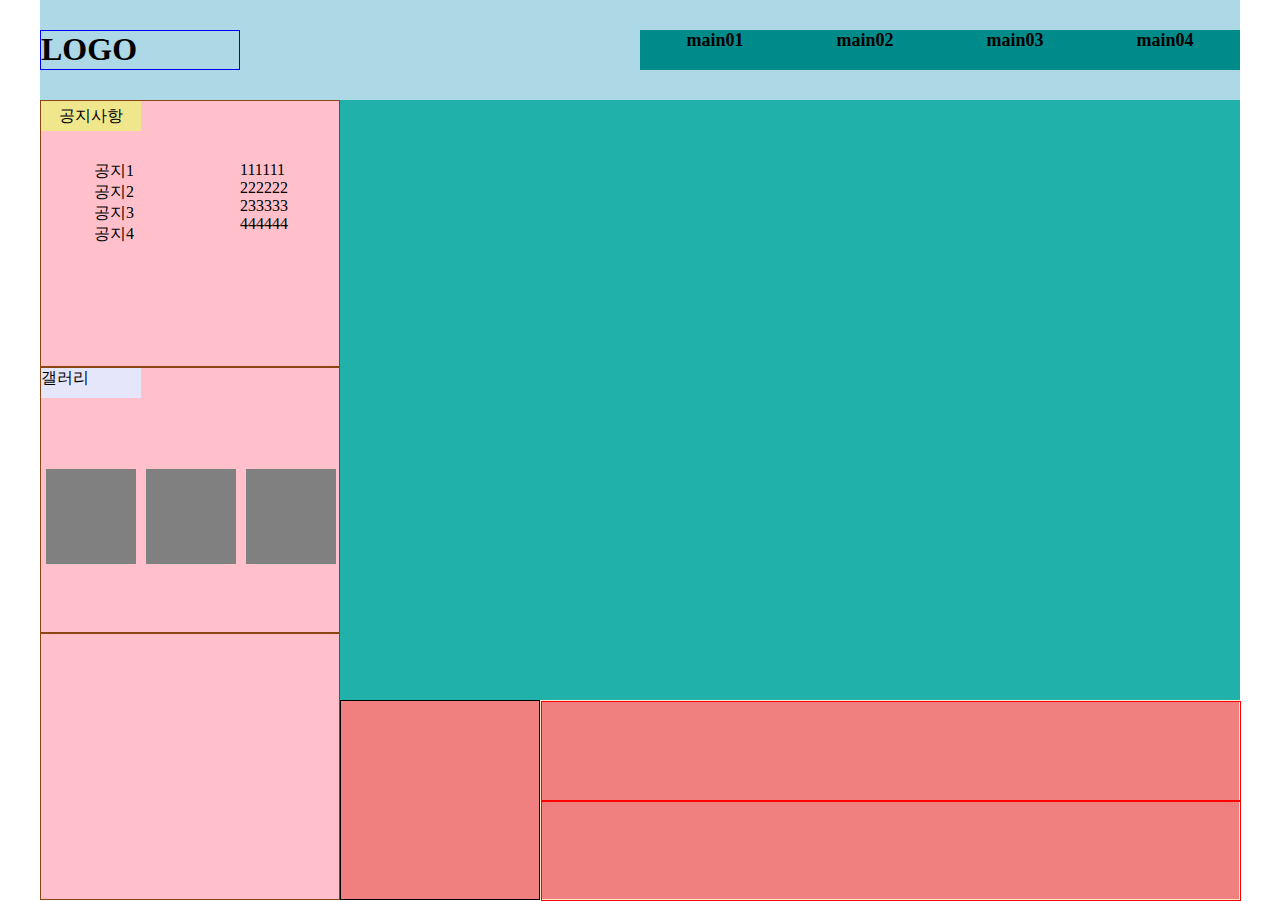
<file: 20211127-김녕경/index.html>
<!DOCTYPE html>
<html lang="en">
<head>
  <meta charset="UTF-8">
  <meta http-equiv="X-UA-Compatible" content="IE=edge">
  <meta name="viewport" content="width=device-width, initial-scale=1.0">
  <title>Practice</title>
  <link rel="stylesheet" href="css/style.css">
</head>
<body>
<!-- popup modal ______________________________________ -->
<div id="modal">
  <h3>title</h3>
  <p>Lorem ipsum dolor sit amet consectetur adipisicing elit. Cum impedit obcaecati fugit. Neque possimus doloremque quas harum veniam ullam esse nesciunt iusto, cupiditate ducimus! Reprehenderit beatae iure dolorem ad quis?</p>
  <button id="close-btn">close</button>
</div>

  <!-- main ++++++++++++++++++++++++++++++++++++++++++++++ -->
  <div id="container">
    <header>
      <h1>LOGO</h1>
      <nav>
        <ul id="gnb-wrap">
        <li id="gnb"><a href="#">main01
                    <ul id="sub">
                      <li id="sub-menu"><a href="#">sub1</a></li>
                      <li id="sub-menu"><a href="#">sub2</a></li>
                      <li id="sub-menu"><a href="#">sub3</a></li>
                      <li id="sub-menu"><a href="#">sub4</a></li>
                    </ul>
          </a>
        </li>

        <li id="gnb"><a href="#">main02
          <ul id="sub">
            <li id="sub-menu"><a href="#">sub1</a></li>
            <li id="sub-menu"><a href="#">sub2</a></li>
            <li id="sub-menu"><a href="#">sub3</a></li>
            <li id="sub-menu"><a href="#">sub4</a></li>
          </ul>
</a>
</li>        

<li id="gnb"><a href="#">main03
  <ul id="sub">
    <li id="sub-menu"><a href="#">sub1</a></li>
    <li id="sub-menu"><a href="#">sub2</a></li>
    <li id="sub-menu"><a href="#">sub3</a></li>
    <li id="sub-menu"><a href="#">sub4</a></li>
  </ul>
</a>
</li>        

<li id="gnb"><a href="#">main04
  <ul id="sub">
    <li id="sub-menu"><a href="#">sub1</a></li>
    <li id="sub-menu"><a href="#">sub2</a></li>
    <li id="sub-menu"><a href="#">sub3</a></li>
    <li id="sub-menu"><a href="#">sub4</a></li>
  </ul>
</a>
</li>
</ul>
      </nav>
    </header>
<!-- +++++++++++++++++++++++++++++++++++++++++++++++++++++++++++++ -->
  <div id="main">
    <!-- left section -->
    <section id="left">

      <!-- notice -->
      <div id="notice">
        <article id="n-btn"><a href="#">공지사항</a></article>
        <article id="n-con">
          <ul>
            <a href="#">
              <li><a href="#" id="modal-btn">공지1</a></li>
              <li><a href="#">공지2</a></li>
              <li><a href="#">공지3</a></li>
              <li><a href="#">공지4</a></li>
            </a>
          </ul>
          <ul>
            <a href="#">
              <li><a href="#">111111</a></li>
              <li><a href="#">222222</a></li>
              <li><a href="#">233333</a></li>
              <li><a href="#">444444</a></li>
            </a>
          </ul>
        </article>
      </div>

      <!-- gallery -->
      <div id="gallery">
        <article id="g-btn"><a href="#">갤러리</a></article>
        <article id="g-con">
          <div id="pic"></div>
          <div id="pic"></div>
          <div id="pic"></div>
        </article>
      </div>

      <!-- banner -->
      <div></div>

    </section>



    <!-- right section -->
    <section id="right">
    <div id="slide"></div>

    <!-- footer -->
    <footer>
      <div></div>
      <div>
        <article></article>
        <article></article>
      </div>
    </footer>
    </section>
  </div>
  
  </div>

  <script src="js/script.js"></script>
</body>
</html>
</file>
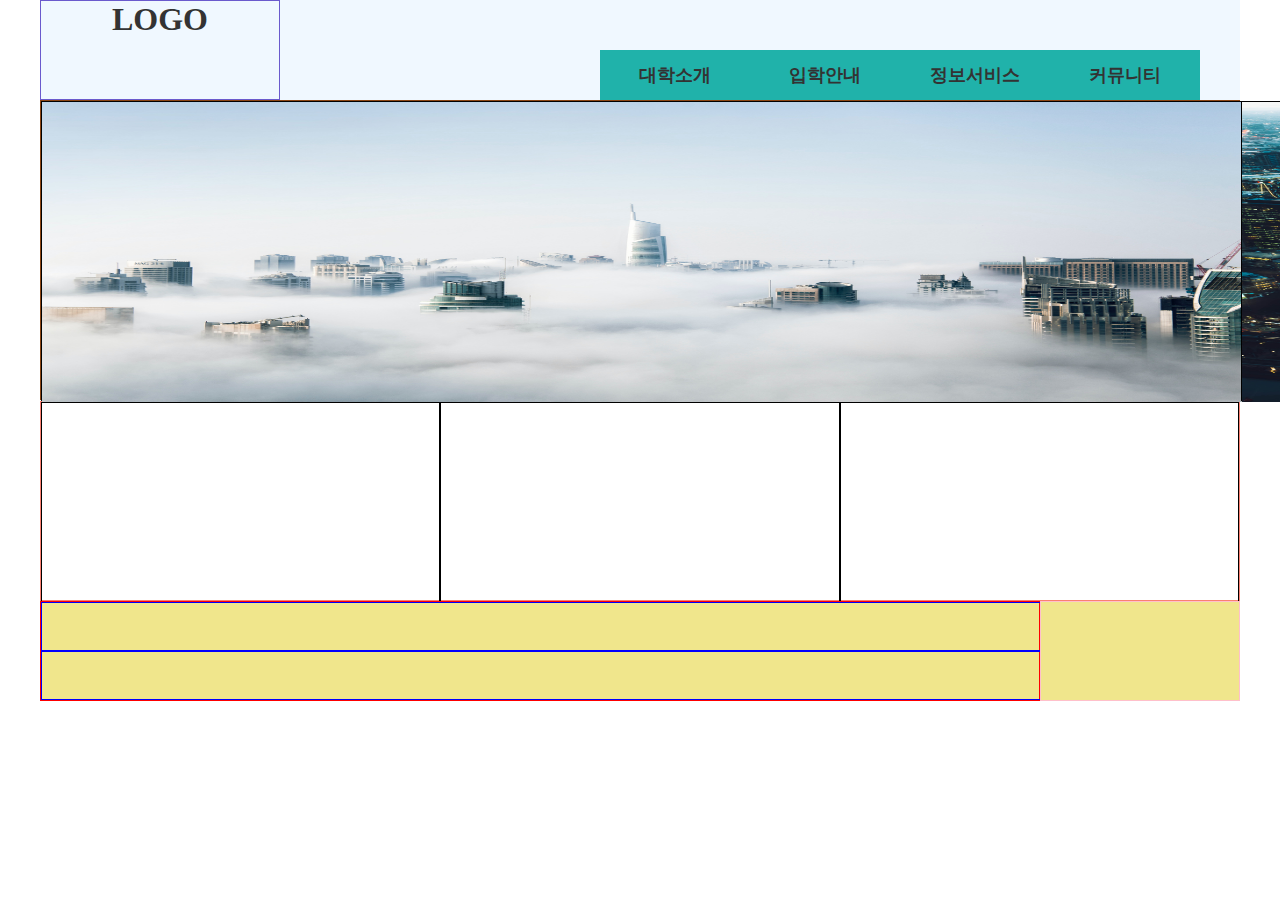
<file: B4/index.html>
<!DOCTYPE html>
<html lang="en">
<head>
  <meta charset="UTF-8">
  <meta http-equiv="X-UA-Compatible" content="IE=edge">
  <meta name="viewport" content="width=device-width, initial-scale=1.0">
  <title>산업대학교</title>
  <link rel="stylesheet" href="css/style.css">
  <script src="js/jquery-3.6.0.min.js"></script>
  <script src="js/script.js"></script>
</head>
<body>
  <div id="modal">
    <h2>title</h2>
    <p>공지사항 입니다.</p>
    <button>X 닫기</button>
  </div>

  <!-- header +++++++++++++++++ -->
  <header>
    <div id="header-con">
      <div class="nav-con"></div>
      <h1>LOGO</h1>
      <nav>
        <ul id="gnb">
          <li class="main-menu"><a href="#">대학소개</a>
              <ul class="sub">
                <li class="sub-menu"><a href="#">총장인사말</a></li>
                <li class="sub-menu"><a href="#">학교소개</a></li>
                <li class="sub-menu"><a href="#">홍보관</a></li>
                <li class="sub-menu"><a href="#">캠퍼스안내</a></li>
              </ul>
          </li>

          <li class="main-menu"><a href="#">입학안내</a>
            <ul class="sub">
              <li class="sub-menu"><a href="#">수시모집</a></li>
              <li class="sub-menu"><a href="#">정시모집</a></li>
              <li class="sub-menu"><a href="#">편입학</a></li>
              <li class="sub-menu"><a href="#">재외국민</a></li>
            </ul>
        </li>

        <li class="main-menu"><a href="#">정보서비스</a>
          <ul class="sub">
            <li class="sub-menu"><a href="#">대학정보알림</a></li>
            <li class="sub-menu"><a href="#">정보공개</a></li>
            <li class="sub-menu"><a href="#">정보서비스안내</a></li>
            <li class="sub-menu"><a href="#"></a></li>
          </ul>
      </li>

      <li class="main-menu"><a href="#">커뮤니티</a>
        <ul class="sub">
          <li class="sub-menu"><a href="#">공지사항</a></li>
          <li class="sub-menu"><a href="#">참여게시판</a></li>
          <li class="sub-menu"><a href="#">자료실</a></li>
          <li class="sub-menu"><a href="#"></a></li>
        </ul>
    </li>

        </ul>
      </nav>
    </div>
  </header>

  <!-- main +++++++++++++++++++ -->
  <div id="main-con">
    <section>
      <div id="slide-con">
        <div id="slide-pic"><a href="#"><img src="img/pexels-aleksandar-pasaric-325185.jpg" alt="dd"></a></div>
        <div id="slide-pic"><a href="#"><img src="img/pexels-maxime-francis-2246476.jpg" alt="ff"></a></div>
        <div id="slide-pic"><a href="#"><img src="img/pexels-roberto-nickson-2559941.jpg" alt="gg"></a></div>
      </div>
    </section>
    <section>
      <div></div>
      <div></div>
      <div></div>
    </section>
  </div>
  
  <!-- footer +++++++++++++++ -->
  <footer>
    <div id="footer-con">
      <div>
        <div id="upper"></div>
        <div id="bottom"></div>
      </div>
      <div></div>
    </div>
  </footer>
</body>
</html>
</file>
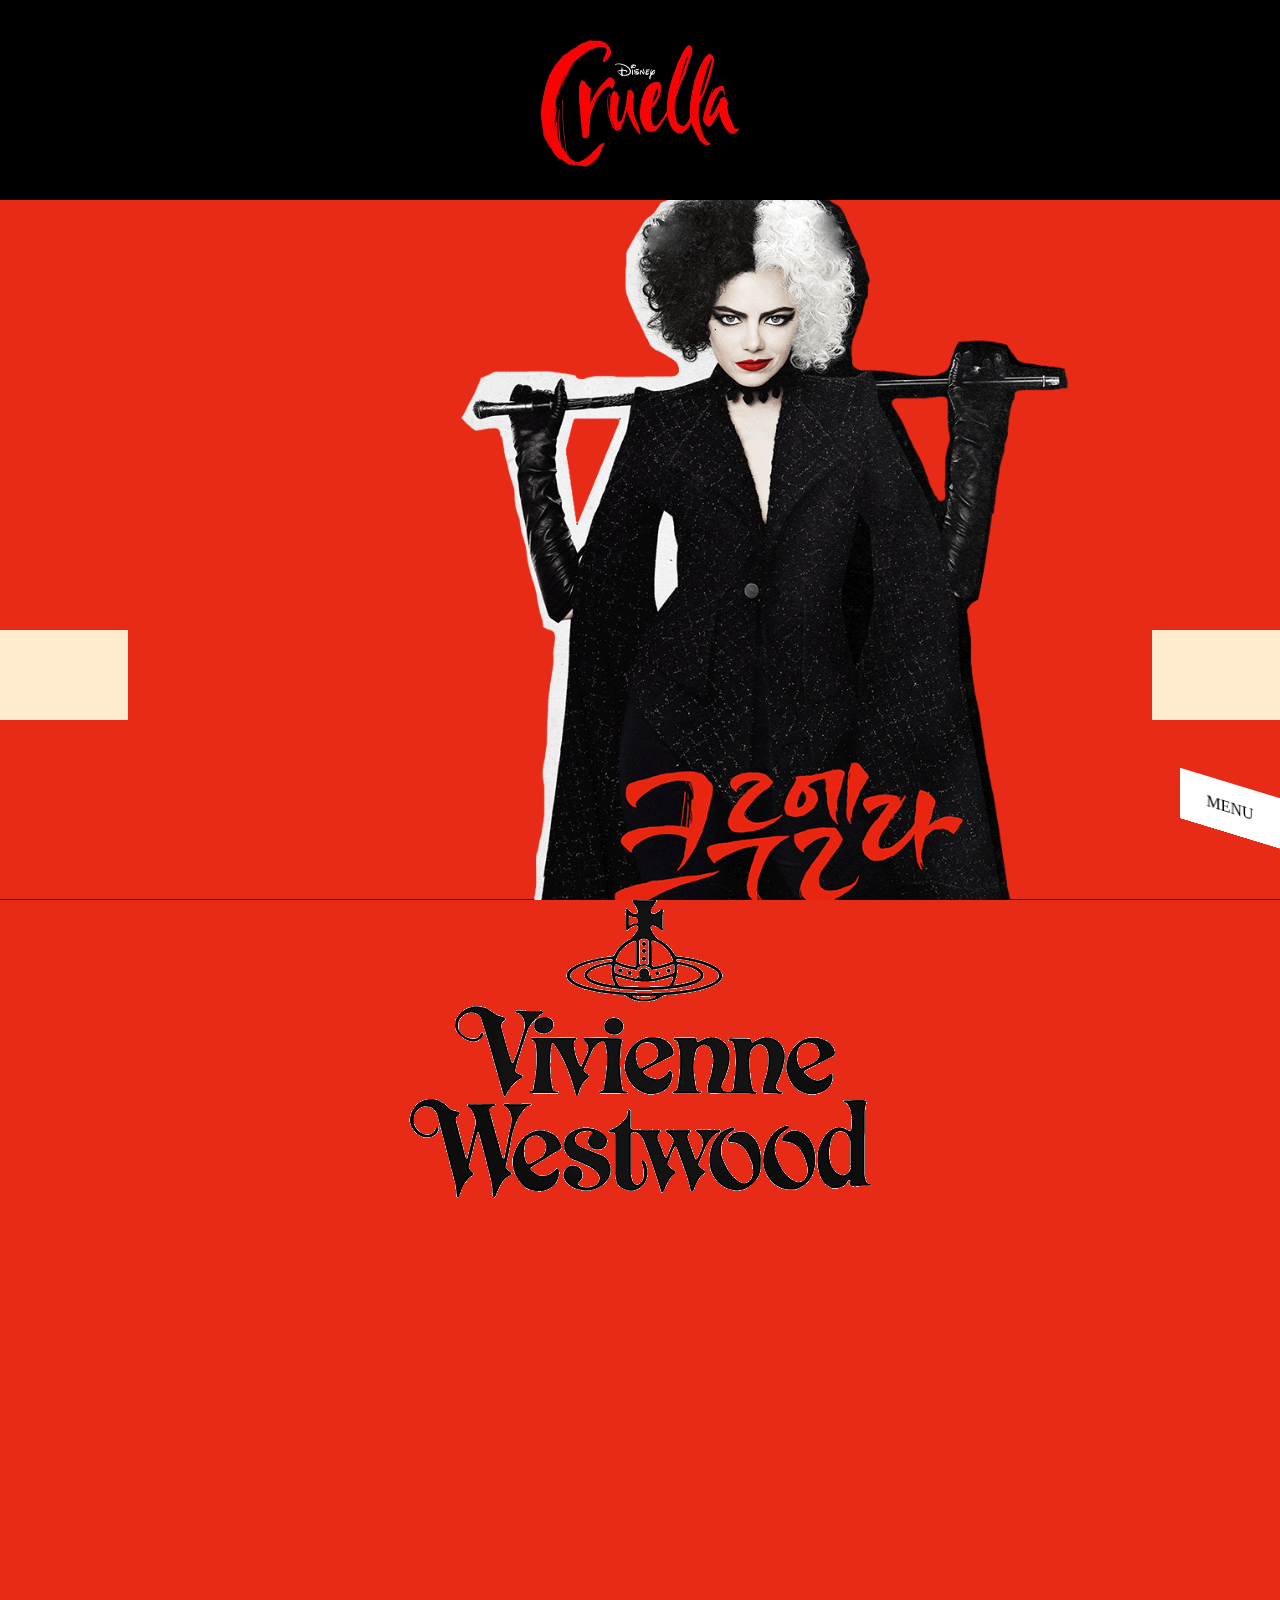
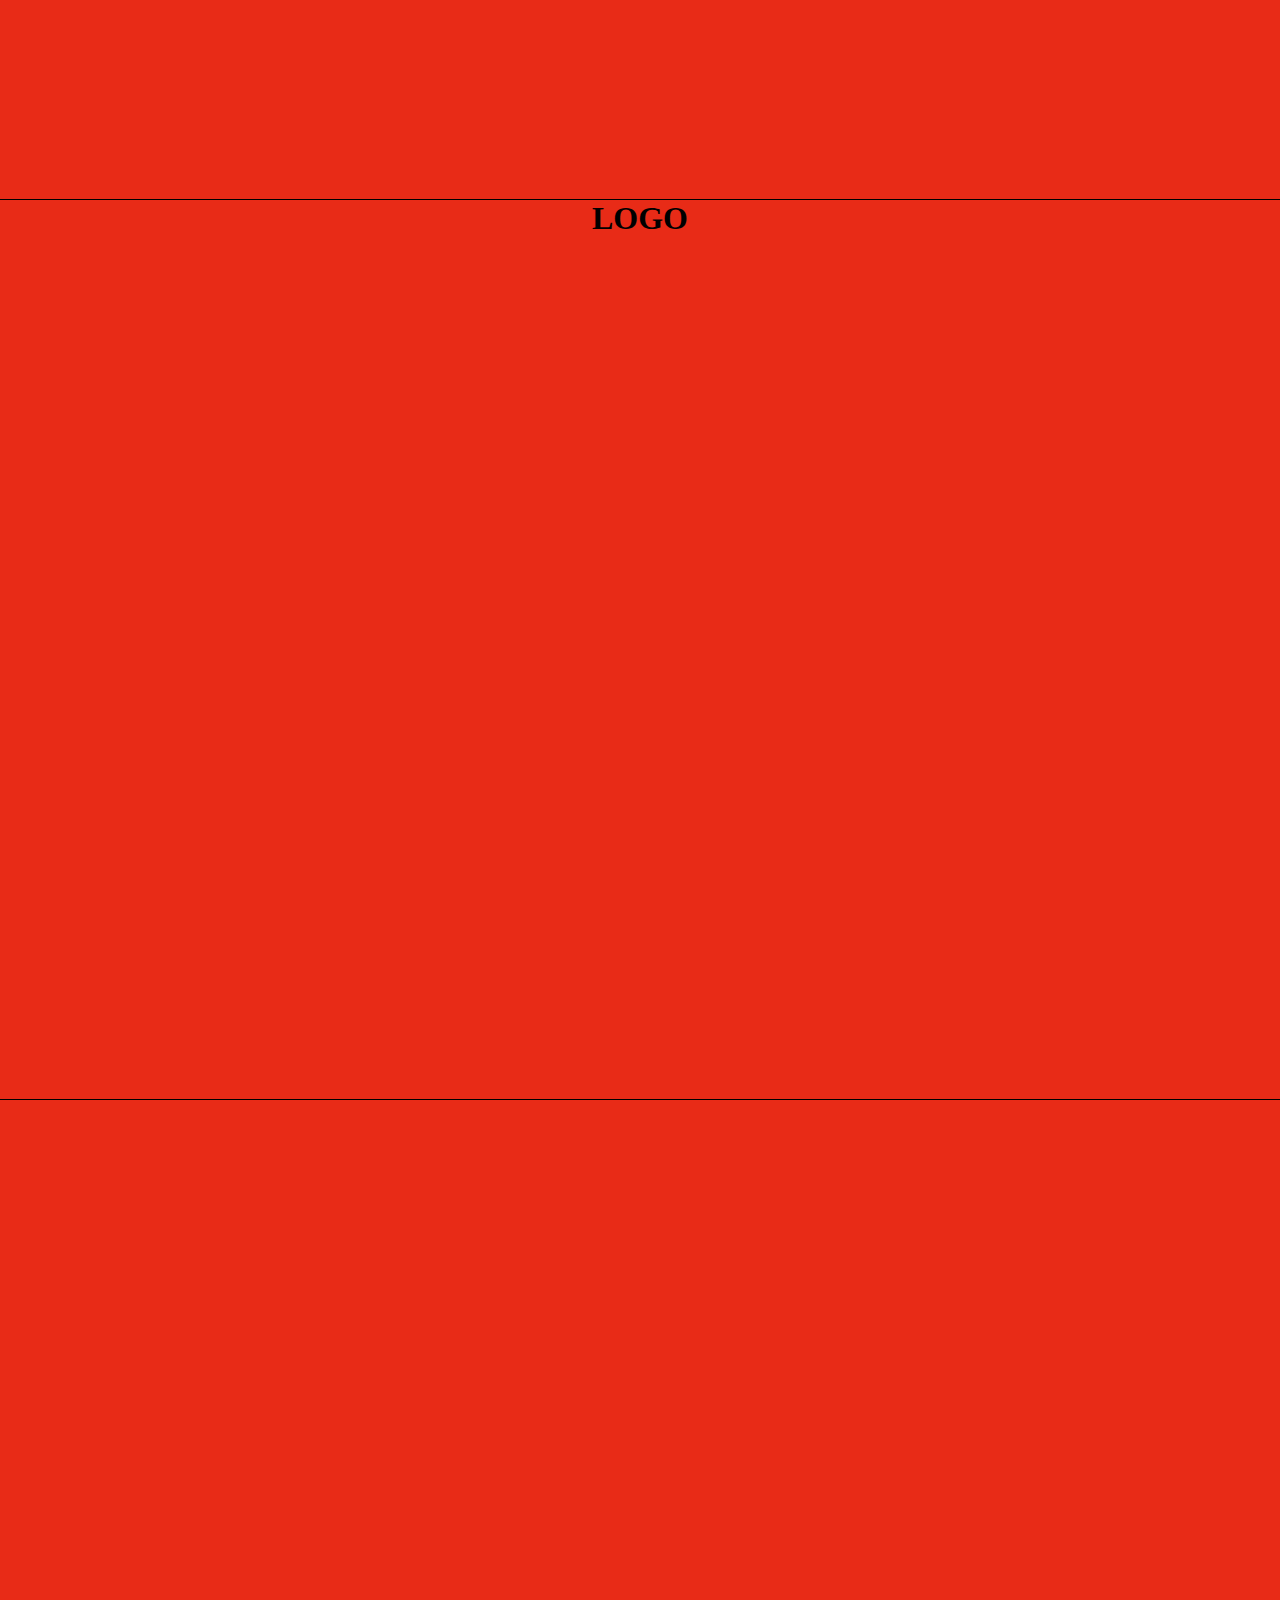
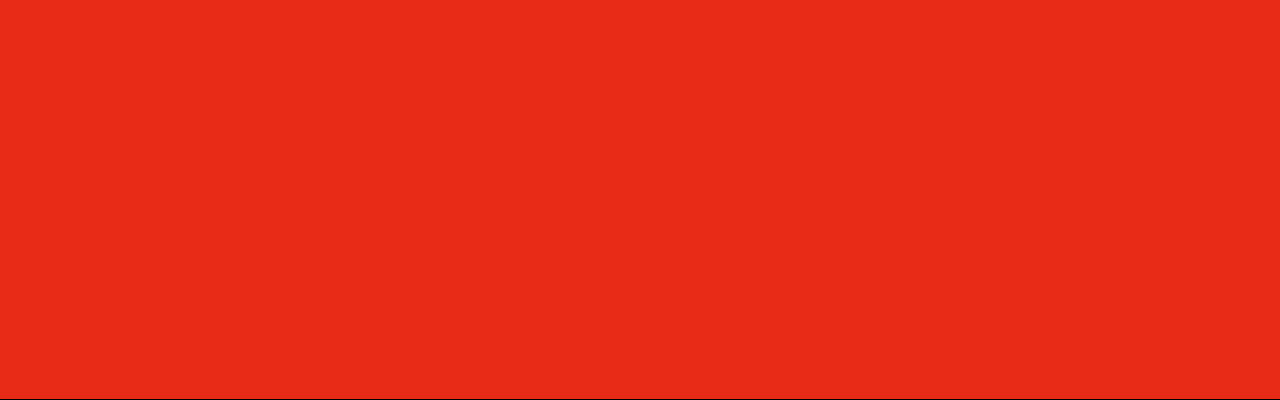
<file: 마크업/index.html>
<!DOCTYPE html>
<html lang="en">
<head>
  <meta charset="UTF-8">
  <meta http-equiv="X-UA-Compatible" content="IE=edge">
  <meta name="viewport" content="width=device-width, initial-scale=1.0">
  <link rel="shortcut icon" href="#">
  <title>Cruella2</title>
  <link rel="preconnect" href="https://fonts.googleapis.com">
  <link rel="preconnect" href="https://fonts.gstatic.com" crossorigin>
  <link rel="stylesheet" href="css/layout2.css">


</head>


<body>

<!-- menu -->
<nav>
  <ul id="main">
    <li class="main-menu">Story</li>
    <li class="main-menu">Origin</li>
    <li class="main-menu">Charactors</li>
    <li class="main-menu">Director</li>
    <li class="main-menu">Fashion</li>
    <li class="main-menu">Walt Diseny Official</li>
    <li class="main-menu" id="close">X CLOSE</li>
  </ul>
</nav>

<div id="sub-box">

<ul class="sub">
  <li class="sub-menu"></li>
  <li class="sub-menu"></li>
  <li class="sub-menu"></li>
</ul>

<ul class="sub">
  <li class="sub-menu">101 Dalmatians</li>
  <li class="sub-menu"></a></li>
  <li class="sub-menu"></a></li>
</ul>

<ul class="sub">
  <li class="sub-menu"></li>
  <li class="sub-menu"></li>
  <li class="sub-menu"></li>
</ul>

<ul class="sub">
  <li class="sub-menu"></li>
  <li class="sub-menu"></li>
  <li class="sub-menu"></li>
</ul>

<ul class="sub">
  <li class="sub-menu">Designers</li>
  <li class="sub-menu">styles</li>
  <li class="sub-menu">Brands</li>
</ul>

<ul class="sub">
  <li class="sub-menu"></li>
  <li class="sub-menu"></li>
  <li class="sub-menu"></li>
</ul>

</div>

<div id="menu-btn">MENU</div>


<!-- main -->
  <div id="container">

    <!-- main1 -->

    <header>
      <div id="logo-box"><img src="img/logo.png" alt="logo"></div>
    </header>

    <section id="main1">
      <div id="button1"></div>
      <div id="cruella"><img src="img/main4.png" alt="cruella"></div
        >
      <div id="button2"></div>
    </section>

    <!-- main2 -->
    <section id="main2">
      <h2><img src="img/vivienne westwood.png" alt="vivienne westwood logo"></h2>
      <div></div>
      <div></div>
      <div></div>
      <div></div>
    </section>

    <!-- main3 -->
    <section id="main3">
      <h1>LOGO</h1>
      <div></div>
      <div></div>
      <div></div>
      <div></div>
    </section>

    <!-- main4 -->
    <section id="main4">
      <iframe width="560" height="315" src="https://www.youtube.com/embed/yfSMTFzw-Kw" title="YouTube video player" 
      frameborder="0" allow="accelerometer; autoplay; clipboard-write; encrypted-media; gyroscope; picture-in-picture" 
      allowfullscreen style="width: 90%; height: 80%;"></iframe>
    </section>


  </div>

  <script src="js/script.js"></script>
</body>
</html>
</file>
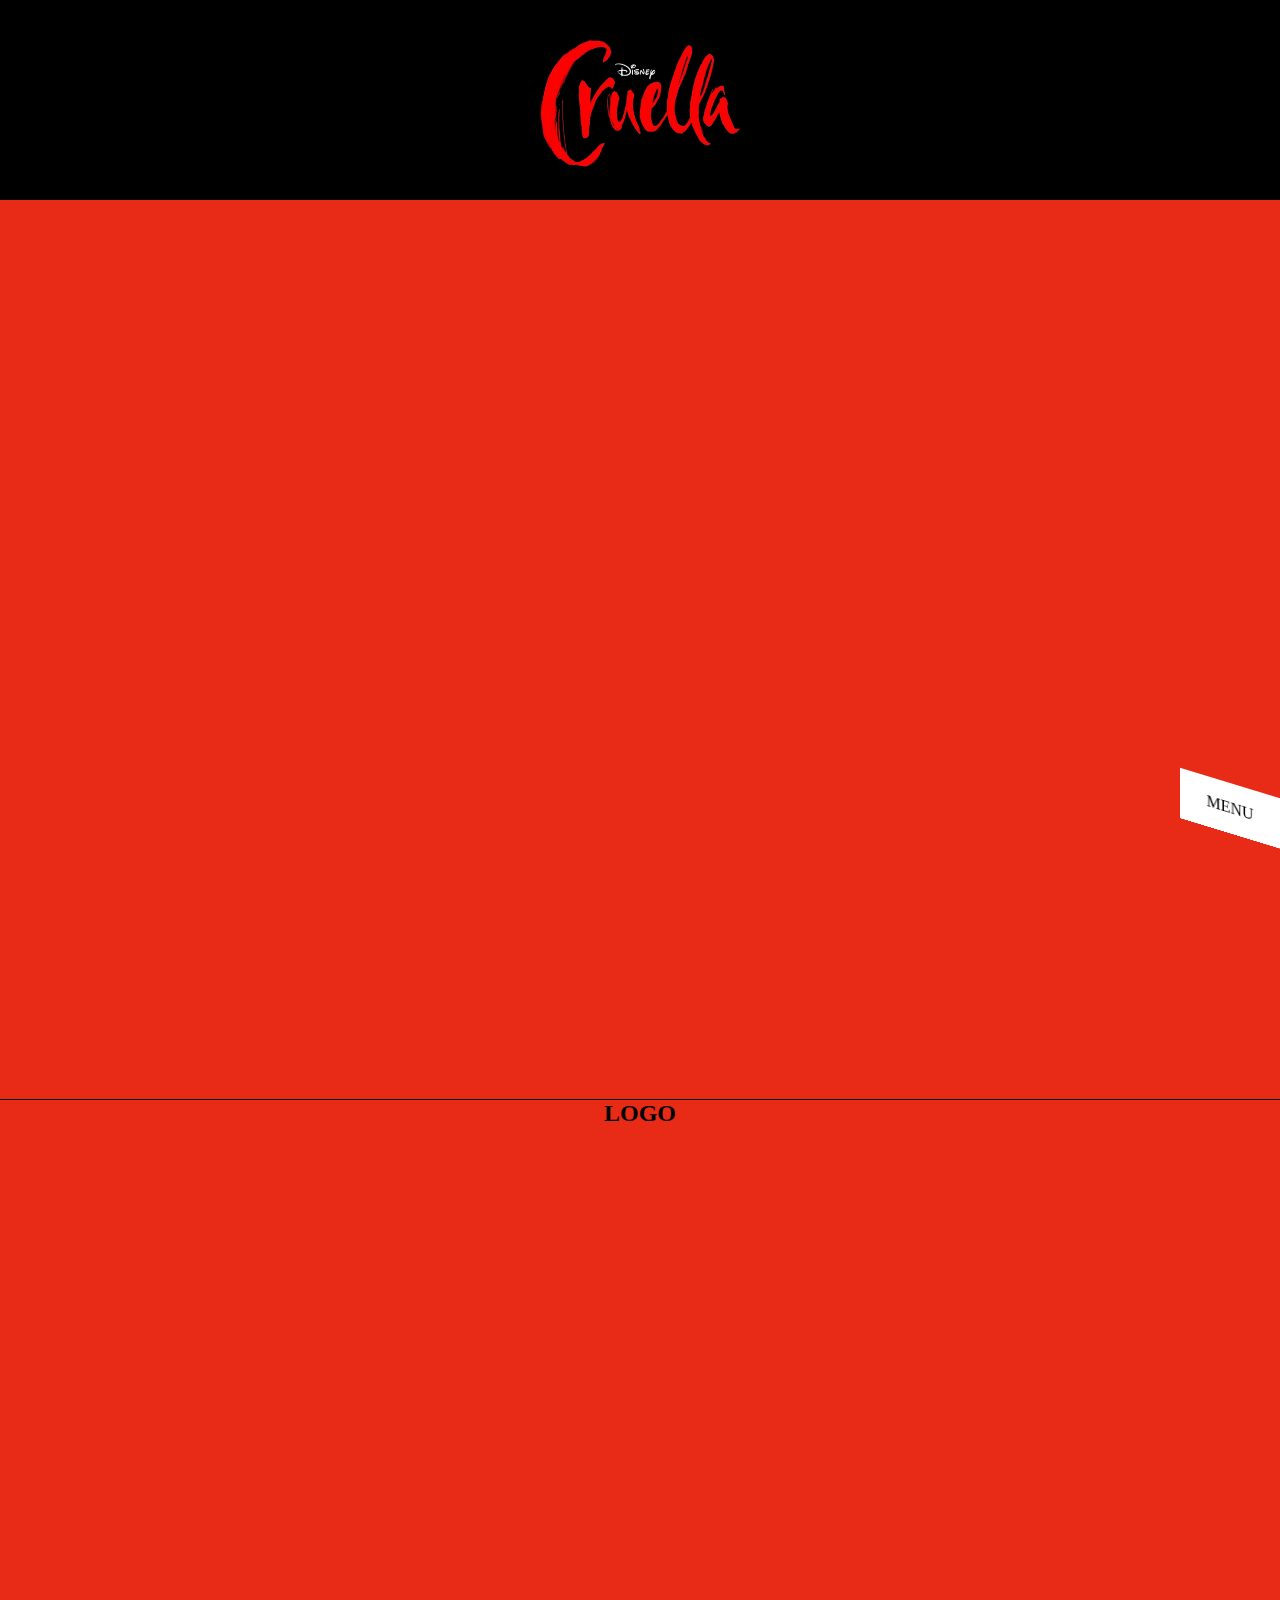
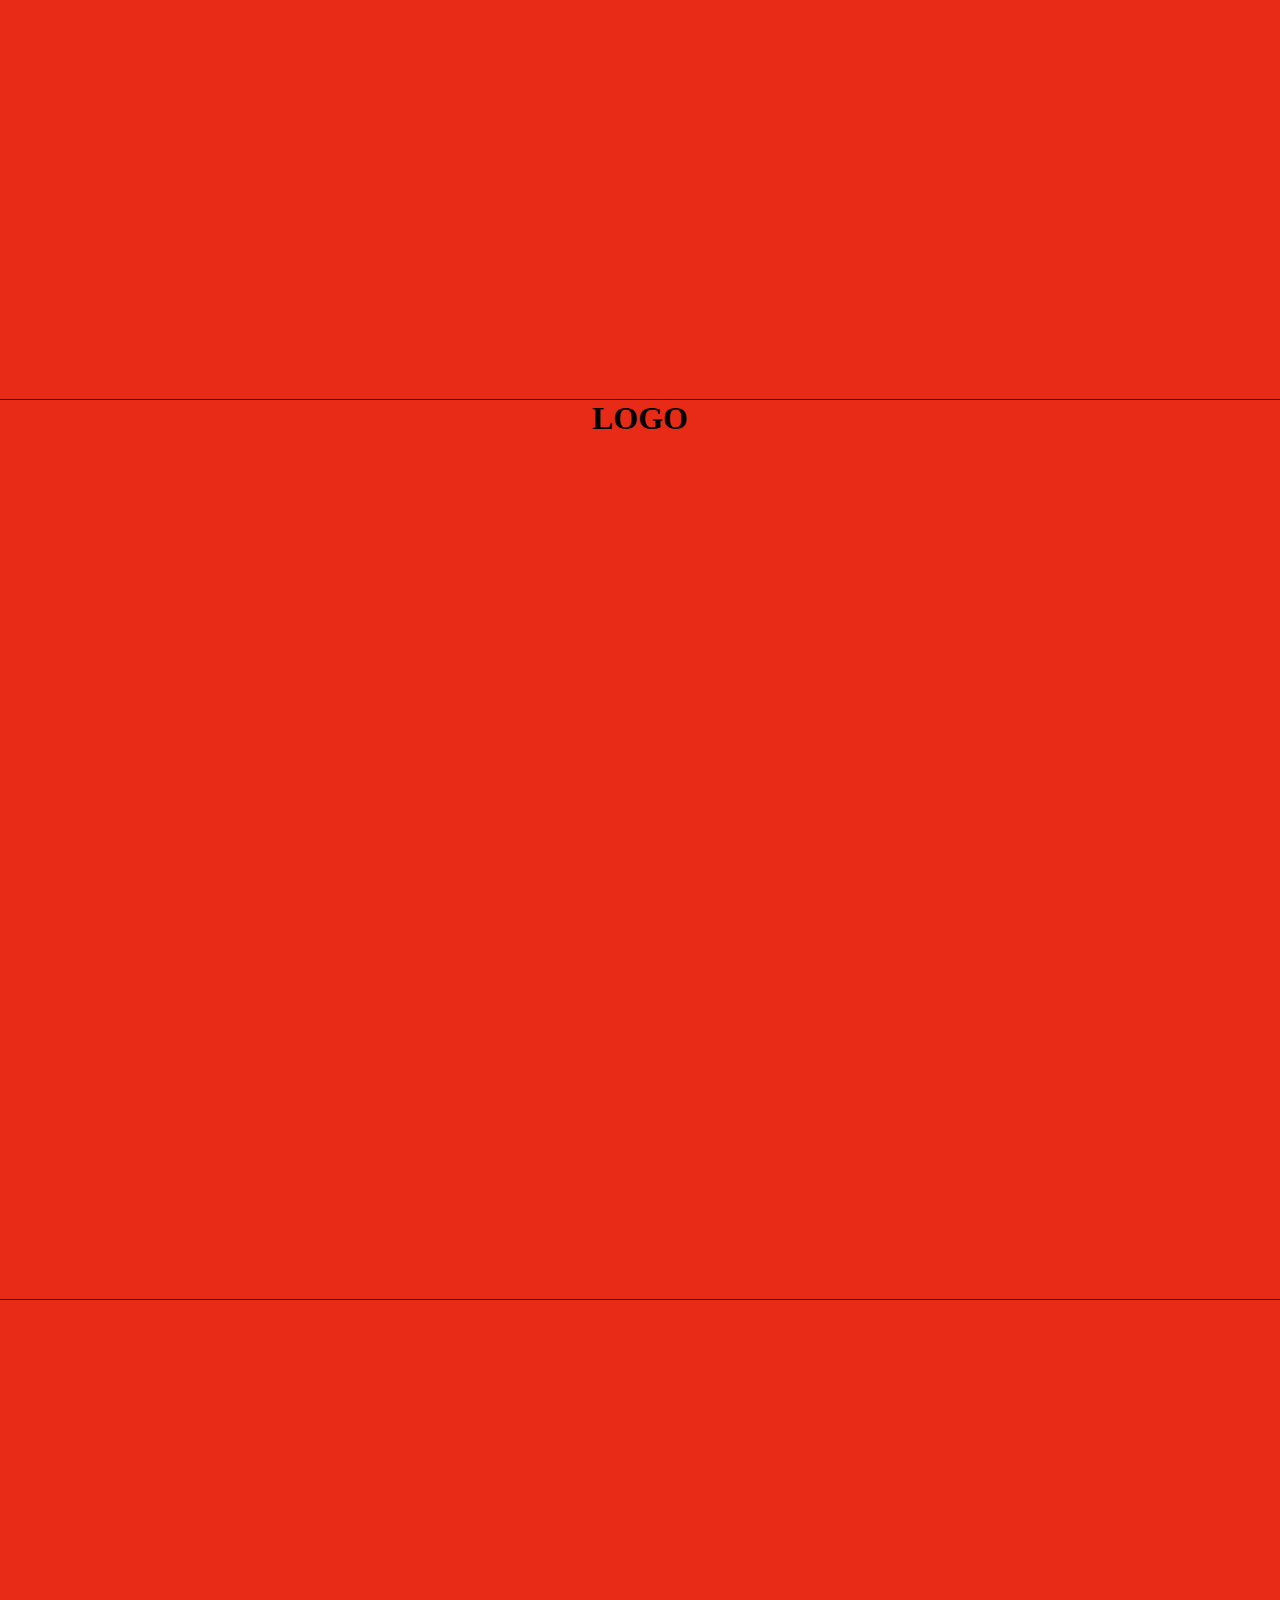
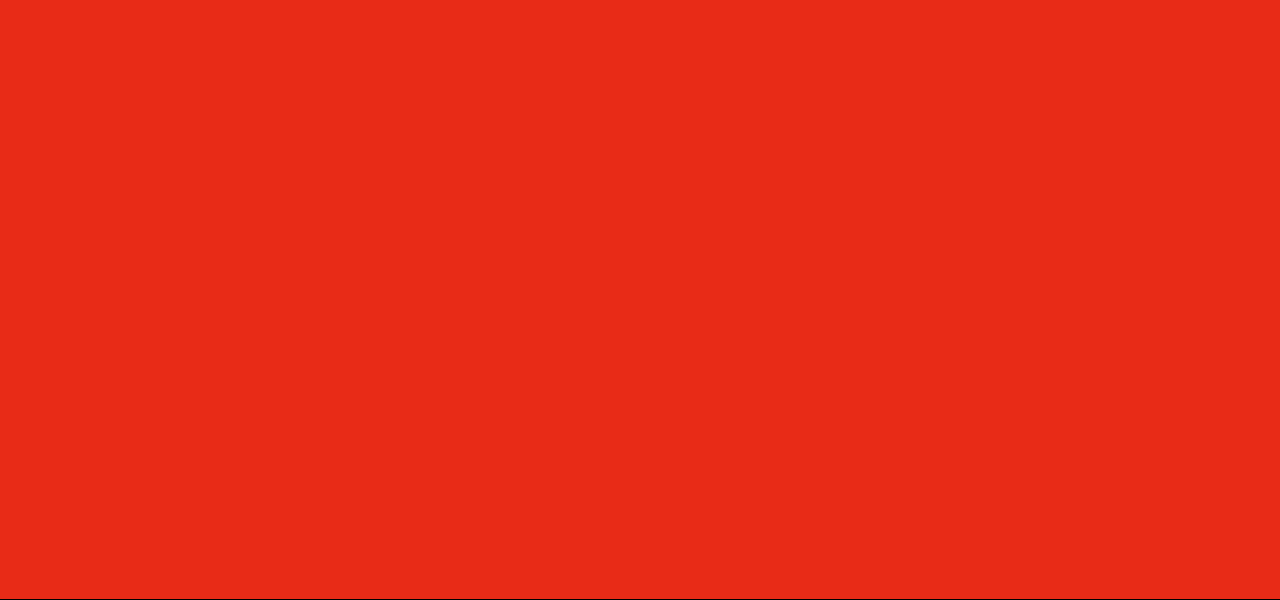
<file: 마크업22/index.html>
<!DOCTYPE html>
<html lang="en">
<head>
  <meta charset="UTF-8">
  <meta http-equiv="X-UA-Compatible" content="IE=edge">
  <meta name="viewport" content="width=device-width, initial-scale=1.0">
  <link rel="shortcut icon" href="#">
  <title>Cruella2</title>
  <link rel="preconnect" href="https://fonts.googleapis.com">
  <link rel="preconnect" href="https://fonts.gstatic.com" crossorigin>
  <link rel="stylesheet" href="css/layout2.css">


</head>


<body>

<!-- menu -->
<nav>
  <ul id="main">
    <li class="main-menu"><a href="#">Story</a></li>
    <li class="main-menu"><a href="#">Origin</a></li>
    <li class="main-menu"><a href="#">Charactors</a></li>
    <li class="main-menu"><a href="#">Director</a></li>
    <li class="main-menu"><a href="#">Fashion</a></li>
    <li class="main-menu"><a href="#">Walt Diseny Official</a></li>
    <li class="main-menu"><a href="#" id="close">X CLOSE</a></li>
  </ul>
</nav>

<div id="sub-box">

<ul class="sub">
  <li class="sub-menu"><a href="#"></a></li>
  <li class="sub-menu"><a href="#"></a></li>
  <li class="sub-menu"><a href="#"></a></li>
</ul>

<ul class="sub">
  <li class="sub-menu"><a href="#">101 Dalmatians</a></li>
  <li class="sub-menu"><a href="#"></a></li>
  <li class="sub-menu"><a href="#"></a></li>
</ul>

<ul class="sub">
  <li class="sub-menu"><a href="#"></a></li>
  <li class="sub-menu"><a href="#"></a></li>
  <li class="sub-menu"><a href="#"></a></li>
</ul>

<ul class="sub">
  <li class="sub-menu"><a href="#"></a></li>
  <li class="sub-menu"><a href="#"></a></li>
  <li class="sub-menu"><a href="#"></a></li>
</ul>

<ul class="sub">
  <li class="sub-menu"><a href="#">Designers</a></li>
  <li class="sub-menu"><a href="#">styles</a></li>
  <li class="sub-menu"><a href="#">Brands</a></li>
</ul>

<ul class="sub">
  <li class="sub-menu"><a href="#"></a></li>
  <li class="sub-menu"><a href="#"></a></li>
  <li class="sub-menu"><a href="#"></a></li>
</ul>

</div>

<div id="menu-btn"><a href="#">MENU</a></div>


<!-- main -->
  <div id="container">

    <!-- main1 -->

    <header>
      <div id="logo-box"><img src="img/logo.png" alt="logo"></div>
    </header>

    <section id="main1">
      <div id="cruella"></div>
      <div id="button1"></div>
      <div id="button2"></div>
    </section>

    <!-- main2 -->
    <section id="main2">
      <h2>LOGO</h2>
      <div></div>
      <div></div>
      <div></div>
      <div></div>
    </section>

    <!-- main3 -->
    <section id="main3">
      <h1>LOGO</h1>
      <div></div>
      <div></div>
      <div></div>
      <div></div>
    </section>

    <!-- main4 -->
    <section id="main4">
      <div id="video"></div>
    </section>


  </div>

  <script src="js/script.js"></script>
</body>
</html>
</file>
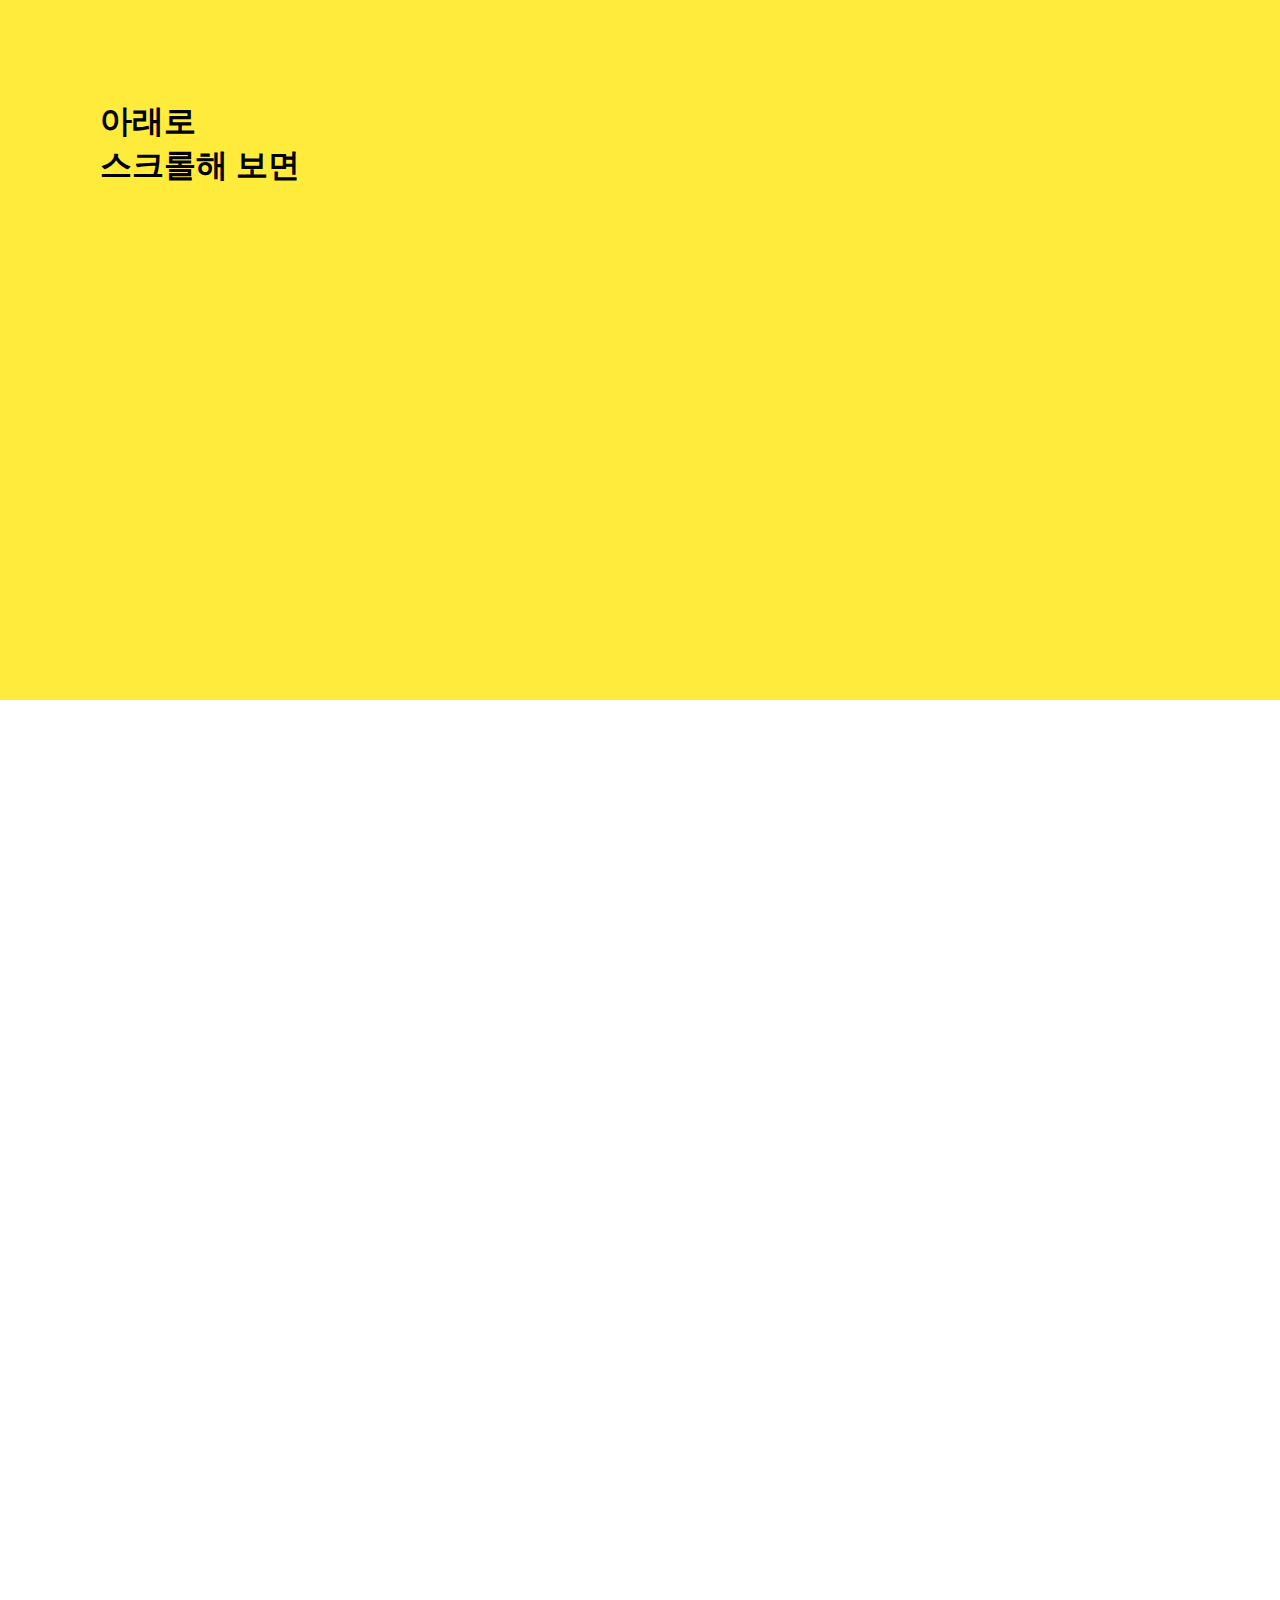
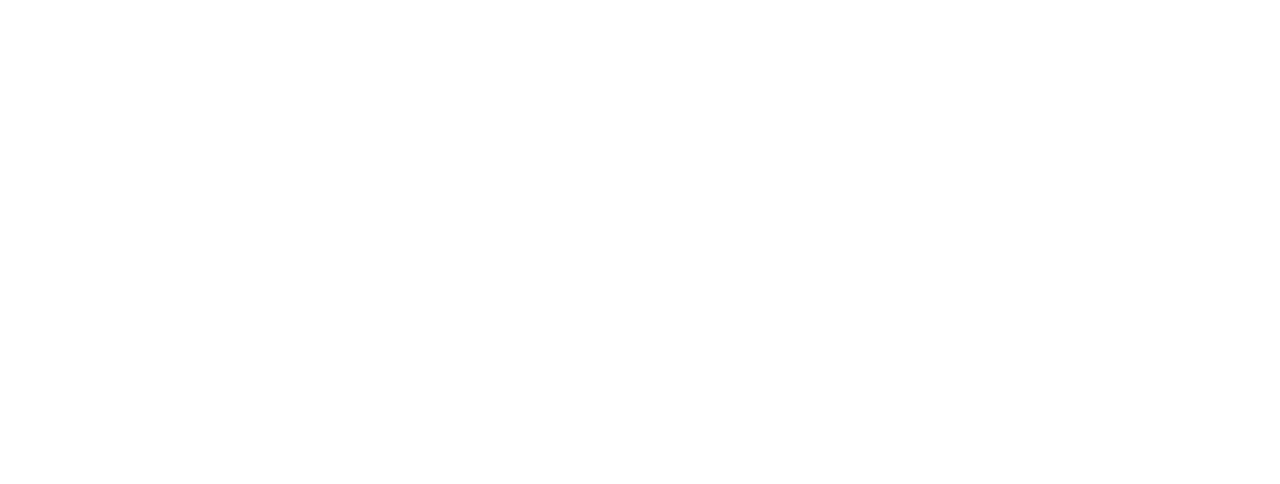
<file: scroll-practice2.html>
<!DOCTYPE html>
<html lang="en">
<head>
  <meta charset="UTF-8">
  <meta http-equiv="X-UA-Compatible" content="IE=edge">
  <meta name="viewport" content="width=device-width, initial-scale=1.0">
  <title>Scroll practice 02</title>

<style>

  *{box-sizing: border-box; margin: 0;padding: 0;}
  main{padding-bottom: 100px;}

  header {
    height: 700px;
    background-color: #ffeb3b;
    padding: 100px;
  }

  section {
    display: flex;
    justify-content: space-between;
    padding: 5%;
  }

  section div {
    width: 23%;
    height: 300px;
    background-color: #ff9800;
  }

  /* 스크롤 애니메이션 */
  .sa {
    opacity: 0;
    transition: all 0.5s ease;
  }

  .sa-up {
    transform: translate(0,100px);
  }

  .sa-down {
    transform: translate(0,-100px);
  }

  .sa-right {
    transform: translate(-100px,0);
  }

  .sa-left {
    transform: translate(100px,0);
  }

  /* 왼쪽으로 회전 */
  .sa-rotateL{
    transform: rotate(180deg);
  } 

  /* 오른쪽으로 회전 */
  .sa-rotateR {
    transform: rotate(-180deg);
  }

  .sa-scaleUp {
    transform: scale(0.5);
  }

  .sa-scaleDown {
    transform: scale(1.5);
  }

  .sa.show {
    opacity: 1;
    transform: none;
  }

</style>

</head>
<body>
  <header>
    <h1>아래로 <br> 스크롤해 보면</h1>
  </header>

  <main>
    <section>
      <div class="sa sa-up">div1</div>
      <div class="sa sa-up">div2</div>
      <div class="sa sa-up">div3</div>
      <div class="sa sa-up">div4</div>
    </section>

    <section>
      <div class="sa sa-up">div5</div>
      <div class="sa sa-down">div6</div>
      <div class="sa sa-right">div7</div>
      <div class="sa sa-left">div8</div>
    </section>

    <section>
      <div class="sa sa-rotateL">div9</div>
      <div class="sa sa-rotateR">div10</div>
      <div class="sa sa-scaleUp">div11</div>
      <div class="sa sa-scaleDown">div12</div>
    </section>
  </main>

  <script>
    // scroll animation 
    const saTriggerMargin = 300;
    const saElementList = document.querySelectorAll('.sa');

    const saFunc = function(){
      for(const element of saElementList){
        if(!element.classList.contains('show')){
          if(window.innerHeight > element.getBoundingClientRect().top + saTriggerMargin){
            element.classList.add('show');
          }
        }
      }
    }

    window.addEventListener('load',saFunc);
    window.addEventListener('scroll',saFunc);
  </script>
</body>
</html>
</file>
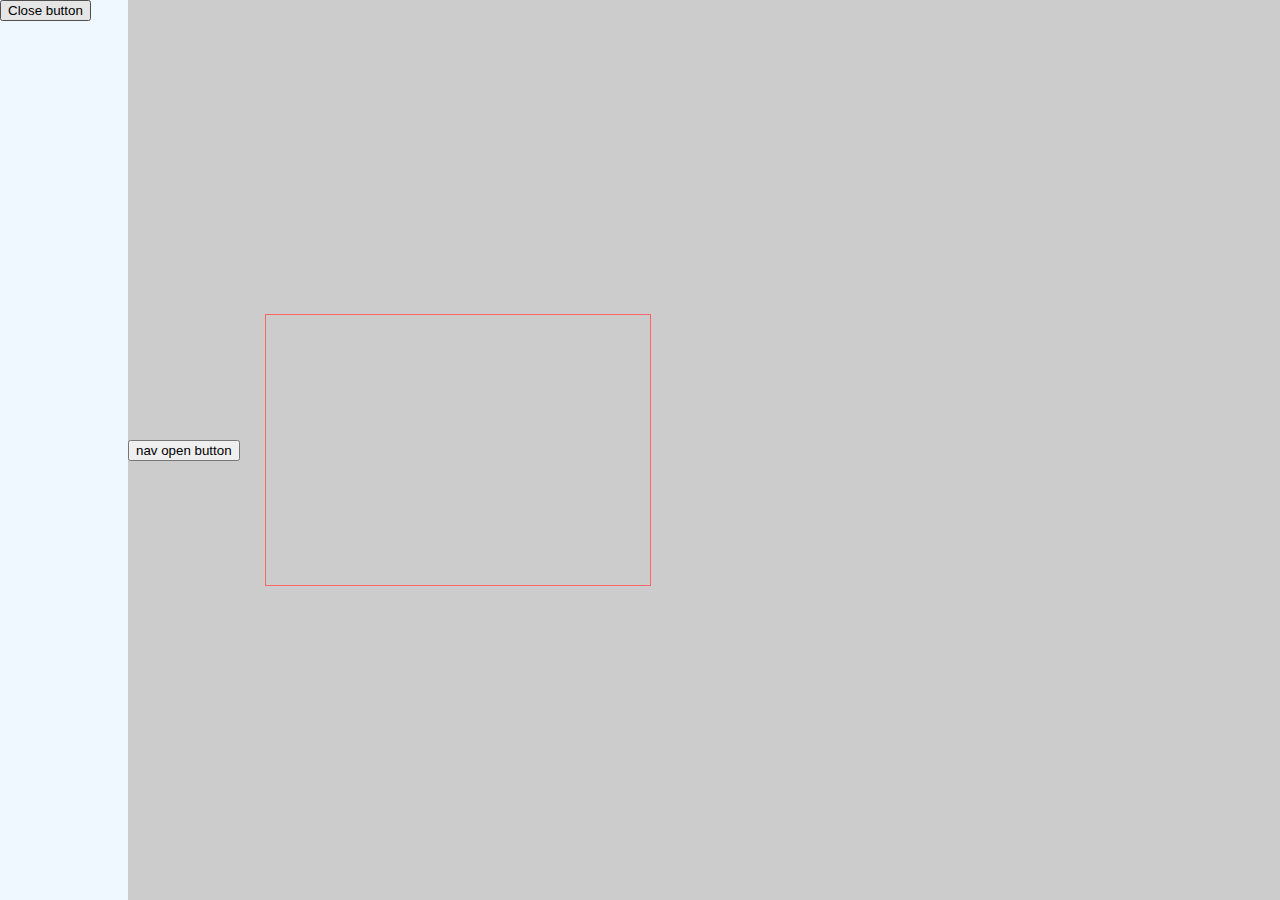
<file: vertical-nav.html>
<!DOCTYPE html>
<html lang="en">
<head>
  <meta charset="UTF-8">
  <meta http-equiv="X-UA-Compatible" content="IE=edge">
  <meta name="viewport" content="width=device-width, initial-scale=1.0">
  <title>Document</title>

<style>

/* init */
html,
body,
ul,
li,
a {
  margin: 0;
  padding: 0;
  box-sizing: border-box;
  list-style: none;
  text-decoration: none;
}

/* layout */
body {
  width: 100vw;
  height: 100vh;
  background-color: #ccc;
}

#container {
  display: flex;
  justify-content: start;
  align-items: center;
}

#container nav {
  width: 10vw;
  height: 100vh;
  background-color: aliceblue;
}

main {
  margin-left: 2vw;
  width: 30vw;
  height: 30vh;
  border: 1px solid #ff6666;
}

main section {
  background-color: darkseagreen;
  width: 30vw;
  height: 30vh;
  text-align: center;
}


</style>

</head>
<body>
  <div id="container">
    <nav>
      <button id="close-button">Close button</button>
      <ul class="nav-ul">
        <li>1번 li다</li>
        <li>2번이다</li>
        <li>3번이다</li>
      </ul>
    </nav>
    <button id="open-button">nav open button</button>
    <main>
      <section class="picture-1">picture-1</section>
      <section class="picture-2">picture-2</section>
      <section class="picture-3">picture-3</section>
    </main>
  </div>

<script>

  const navUl = document.querySelector('ul');
  const openButton = document.querySelector('#open-button');
  const closeButton = document.querySelector('#close-button');
  //main 
  const pictureArr = document.querySelectorAll('main section');
  console.dir(pictureArr);
  const listItemArr = document.querySelectorAll('.nav-ul li');
  console.dir(listItemArr);

  //console 검사
  console.log(navUl);
  console.log(openButton);
  console.log(closeButton);

  //nav 를 안보이게 하는 작업
  navUl.style.display = 'none';

  //open button click event 
  openButton.addEventListener('click' , function(){
    navUl.style.display = "block";
  });

  // close button event
closeButton.addEventListener('click' , function(){
  navUl.style.display = "none";
});

//li hover color change event
navUl.addEventListener('mouseover' , function (event) {
  console.dir(event.target);
  event.target.style.backgroundColor = "#ff6666";
});
navUl.addEventListener('mouseout' , function(event){
  event.target.style.backgroundColor = "";
  // 여기서 display none 을 쓰면 안먹히는거 같던데, 왜 none은 안되지??
});
// ********************************************************************

//section display none
for(let i = 0; i < pictureArr.length; i++){
  pictureArr[i].style.display = "none";
}


//아래 알고리즘부터 console 리턴이 하나도 안된다... 왤까

//nav li 를 클릭하면 사진이 보이도록 만들기.
navUl.addEventListener('click' , function (event) {
  console.dir(event.target);
  console.log(event.target.className);

  //핵심 알고리즘
  let getClassLastString = event.target.className.charAt(event.target.className.length - 1);
  console.log(getClassLastString);
  let getIndex = Number(getClassLastString);
  console.log(getIndex);

  for(let i = 0; i < pictureArr.length; i++){
    if(pictureArr[i].classList.contains(`picture-${getIndex}`)){
      //classList 객체에 ()와 같은 클래스가 존재하는 지 여부. 존재한다면 참
      pictureArr[i].style.display = "block";
      pictureArr[i].style.color = "red";
    } else {
      //존재하지 않는다면,
      pictureArr[i].style.display = "none";
    }
  }

});

</script>

</body>
</html>
</file>
<file: 20211127-김녕경/css/style.css>
/* style sheet */

*{
  margin: 0;
  padding: 0;
  box-sizing: border-box;
  list-style: none;
  text-decoration: none;
  color: inherit;
}

#container {
  width: 1200px;
  margin: 0 auto;
}

/* modal */

#modal {
  width: 300px;
  height: 300px;
  background-color: white;
  position: absolute;
  top: 100px;
  left: 300px;
  display: flex;
  flex-direction: column;
  align-items: center;
  justify-content: space-between;
  padding: 20px;
  display: none;
}

/* ++++++++++++++++++++++++++++++++++++++++++++++ */

header {
  width: inherit;
  height: 100px;
  background-color: lightblue;
  display: flex;
  align-items: center;
  justify-content: space-between;
}

h1 {
  width: 200px;
  height: 40px;
  border: 1px solid blue;
}

nav {
  width: 600px;
  height: 40px;
  background-color: darkcyan;
}

#gnb-wrap {
  width: 600px;
  height: inherit;
  position: absolute;
  background-color: khaki;
  height: 0px;
  transition: 1s;
  display: flex;
  justify-content: space-around;
}

#gnb {
  font-size: 18px;
  font-weight: bold;
  text-align: center;
}

#sub {
  width: 60px;
  display: flex;
  flex-direction: column;
  align-items: center;
  font-weight: normal;
  font-size: 16px;
  margin-top: 15px;
  z-index: 2;
  position: absolute;
  display: none;
}

/* ++++++++++++++++++++++++++++++++++++++++++++++++ */
#main {
  width: inherit;
  display: flex;
}

/* left section */
#left {
  width: 300px;
  height: 800px;
  background-color: pink;
}

#left>div {
  width: inherit;
  height: 33.33%;
  border: 1px solid saddlebrown;
}

/* notice */
#n-btn {
  width: inherit;
  height: 30px;
}

#n-btn>a {
  display: block;
  width: 100px;
  height: inherit;
  background-color: khaki;
  text-align: center;
  line-height: 30px;
}

#n-con {
  width: inherit;
  height: 90%;
  display: flex;
  margin-top: 30px;
  justify-content: space-around;
}

/* gallery */
#g-btn {
  width: inherit;
  height: 30px;
}

#g-btn>a {
  display: block;
  width: 100px;
  height: inherit;
  background-color: lavender;
}

#g-con {
  width: inherit;
  height: 90%;
  display: flex;
  justify-content: space-around;
  align-items: center;
}

#pic {
  width: 30%;
  height: 40%;
  background-color: grey;
}
/* right section ________________________________________________ */
#right {
  width: 900px;
  height: 800px;
  background-color: purple;
}

#slide {
  width: inherit;
  height: 600px;
  background-color: lightseagreen;
}

footer {
  width: inherit;
  height: 200px;
  background-color: lightcoral;
  display: flex;
}

footer div:nth-child(1) {
  width: 200px;
  height: inherit;
  border: 1px solid black;
}

footer div:nth-child(2) {
  width: 700px;
  height: inherit;
  border: 1px solid blanchedalmond;
}

footer article {
  width: inherit;
  height: 100px;
  border: 1px solid red;
}
</file>
<file: B4/css/style.css>
/* style sheet */

*{
  margin: 0;
  padding: 0;
  box-sizing: border-box;
  list-style: none;
  text-decoration: none;
  color: #333;
  text-align: center;
}

/* modal */
#modal {
  width: 300px;
  height: 300px;
  background-color: lightblue;
  display: flex;
  flex-direction: column;
  justify-content: space-evenly;
  align-items: center;
  position: absolute;
  top: 200px;
  left: 500px;
  display: none;
}

/* header +++++++++++++++++++++ */
header {
  width: 100%;
}

#header-con {
  width: 1200px;
  height: 100px;
  background-color: aliceblue;
  margin: 0 auto;
  display: flex;
  justify-content: space-between;
  align-items: flex-end;
  position: relative;
}

h1 {
  width: 20%;
  height: inherit;
  border: 1px solid slateblue;
}

.nav-con {
  width: 100%;
  height: 150px;
  background-color: lightskyblue;
  position: absolute;
  top: 100px;
  left: 0;
  display: none;
}

nav {
  width: 600px;
  height: 50px;
  /* background-color: slategray; */
  margin-right: 40px;
}

#gnb {
  width: 100%;
  text-align: center;
}

.main-menu {
  float: left;
  background-color: lightseagreen;
  width: 25%;
  height: 50px;
  /* text-align: center; */
  position: relative;
  /* z-index: 10; */
}

.main-menu>a {
  display: block;
  height: 50px;
  font-size: 18px;
  font-weight: bold;
  line-height: 50px;
  /* text-align: center; */
}

.main-menu:hover>a {
  background-color: lightyellow;
}

.sub {
  /* background-color: lightslategray; */
  width: 100%;
  position: absolute;
  top: 50px;
  left: 0;
  float: right;
  display: none;
}

.sub-menu>a {
  display: block;
  width: 100%;
  height: 35px;
  font-size: 16px;
  /* text-align: center; */
  line-height: 40px;
}

.sub-menu>a:hover {
  background-color: mediumaquamarine;
}

/* main +++++++++++++++++++++++++++++ */
#main-con {
  width: 1200px;
  margin: 0 auto;
}

#main-con section:nth-child(1) {
  width: 100%;
  height: 300px;
  border: 1px solid saddlebrown;
  /* overflow: hidden; */
}

#slide-con {
  width: 3600px;
  height: 300px;
}

#slide-pic {
  width: 1200px;
  height: 300px;
  border: 1px solid black;
  float: left;
}

#slide-pic img {
  width: 1200px;
  height: 300px;
}

#main-con section:nth-child(2) {
  width: 100%;
  height: 200px;
  border: 1px solid salmon;
  display: flex;
}

section:nth-child(2)>div {
  width: 33.33%;
  height: inherit;
  border: 1px solid black;
}

/* footer +_++++++++++++++++++++++++++++ */
footer {
  width: 100%;
}

#footer-con {
  width: 1200px;
  margin: 0 auto;
  height: 100px;
  background-color: khaki;
  display: flex;
}

#footer-con>div:nth-child(1){
  width: 1000px;
  height: inherit;
  border: 1px solid red;
}

#footer-con>div:nth-child(2) {
  width: 200px;
  height: inherit;
  border: 1px solid pink;
} 

#upper, #bottom {
  width: 1000px;
  height: 50%;
  border: 1px solid blue;
}
</file>
<file: 마크업/css/layout2.css>
/* index style sheet */

* {margin: 0; padding: 0; box-sizing: border-box; color: inherit;
  list-style: none; text-decoration: none; text-align: center; font-family: "Shadows Into Light";}

  a{display: block; }

  ul,li{cursor: pointer;}


  /* container */
  #container {
    width: 100vw;
    height: 400vh;
  }

  section {
    width: 100vw;
    height: 100vh;
    background-color: #e82b17;
    border-bottom: 1px solid black;
  }

  /* menu */
  nav {
    width: 100vw;
    height: 50px;
    position: fixed;
    top: 50%;
    transform: skewY(17deg);
    /* display: none; */
  }

  #main {
    width: 100%;
    height: 50px;
    background-color: white;
    display: flex;
  }

  .main-menu {
    width: 20%;
    height: 50px;
    z-index: 3;
    line-height: 50px;
    font-size: 28px;
  }

  #sub-box {
    position: fixed;
    top: 29%;
    width: 100vw;
    height: 200px;
    background-color: white;
    display: flex;
    padding-top: 30px;
    transform: skewY(17deg);
    /* display: none; */
  }

  .sub {
    width: 14.3%;
    height: 200px;
  }

  .sub-menu {
    height: 50px;
    line-height: 50px;
    font-size: 20px;
  }

  .sub-menu:hover {
    background-color: black;
    color: white;
  }

  #menu-btn {
    width: 100px;
    height: 50px;
    background-color: white;
    position: fixed;
    top: 87%;
    right: 0;
    transform: skewY(17deg);
    z-index: 4;
    line-height: 50px;
    cursor: pointer;
  }


  /* header */
  header {
    width: 100vw;
    height: 200px;
    background-color: black;
    position: absolute;
    top: 0;
  }

  #logo-box {
    width: 200px;
    height: 100%;
    margin: 0 auto;
    padding-top: 40px;
  }

  #logo-box>img {
    width: 200px;
  }

  /* main1 +++++++++++++++++++++++++++++++++++++++++++++++++++++++++++++++++++++*/
  #main1 {
    justify-content: space-around;
    z-index: 0;
    display: flex;
    align-items: baseline;
    justify-content: space-between;
  }

  #cruella {
    width: 30vw;
    height: 80vh;
    position: relative;
    top: 200px;
    z-index: 0;
    margin: 0 auto;
  }

  #cruella>img {
    height: 80vh;
    /* z-index: 0; */
  }

  #button1 {
    width: 10vw;
    height: 10vh;
    background-color: blanchedalmond;
  }

  #button2 {
    width: 10vw;
    height: 10vh;
    background-color: blanchedalmond;
  }


  /* main2++++++++++++++++++++++++++++++++++++++++++++++++++++++++++++++++++++ */
  #main2 {
    position: relative;
  }


  /* main4 ++++++++++++++++++++++++++++++++++++++++++++++++++++++++++*/

  #main4 {
    display: flex;
    align-items: center;
    justify-content: center;
  }
  
  #video {
    width: 80vw;
    margin: 0 auto;
  }
</file>
<file: 마크업22/css/layout2.css>
/* index style sheet */

* {margin: 0; padding: 0; box-sizing: border-box; color: inherit;
  list-style: none; text-decoration: none; text-align: center; font-family: "Shadows Into Light";}

  a{display: block; }


  /* container */
  #container {
    width: 100vw;
    height: 400vh;
  }

  section {
    width: 100vw;
    height: 100vh;
    background-color: #e82b17;
    border-bottom: 1px solid black;
  }

  /* menu */
  nav {
    width: 100vw;
    height: 50px;
    position: absolute;
    top: 50%;
    transform: skewY(17deg);
    /* display: none; */
  }

  #main {
    width: 100%;
    height: 50px;
    background-color: white;
    display: flex;
  }

  .main-menu {
    width: 20%;
    height: 50px;
  }

  .main-menu>a {
    width: 100%;
    height: 50px;
    line-height: 50px;
    font-size: 28px;
  }

  #sub-box {
    position: absolute;
    top: 29%;
    width: 100vw;
    height: 200px;
    background-color: white;
    display: flex;
    padding-top: 30px;
    transform: skewY(17deg);
    /* display: none; */
  }

  .sub {
    width: 14.3%;
    height: 200px;
  }

  .sub-menu {
    height: 50px;
  }

  .sub-menu>a {
    width: 100%;
    height: 50px;
    line-height: 50px;
    font-size: 20px;
  }

  .sub-menu>a:hover {
    background-color: black;
    color: white;
  }

  #menu-btn {
    width: 100px;
    height: 50px;
    background-color: white;
    position: fixed;
    top: 87%;
    right: 0;
    transform: skewY(17deg);
  }

  #menu-btn>a {
    width: 100%;
    height: 100%;
    line-height: 50px;
  }

  /* main */
  header {
    width: 100vw;
    height: 200px;
    background-color: black;
  }

  #logo-box {
    width: 200px;
    height: 100%;
    margin: 0 auto;
    padding-top: 40px;
  }

  #logo-box>img {
    width: 200px;
  }
</file>
